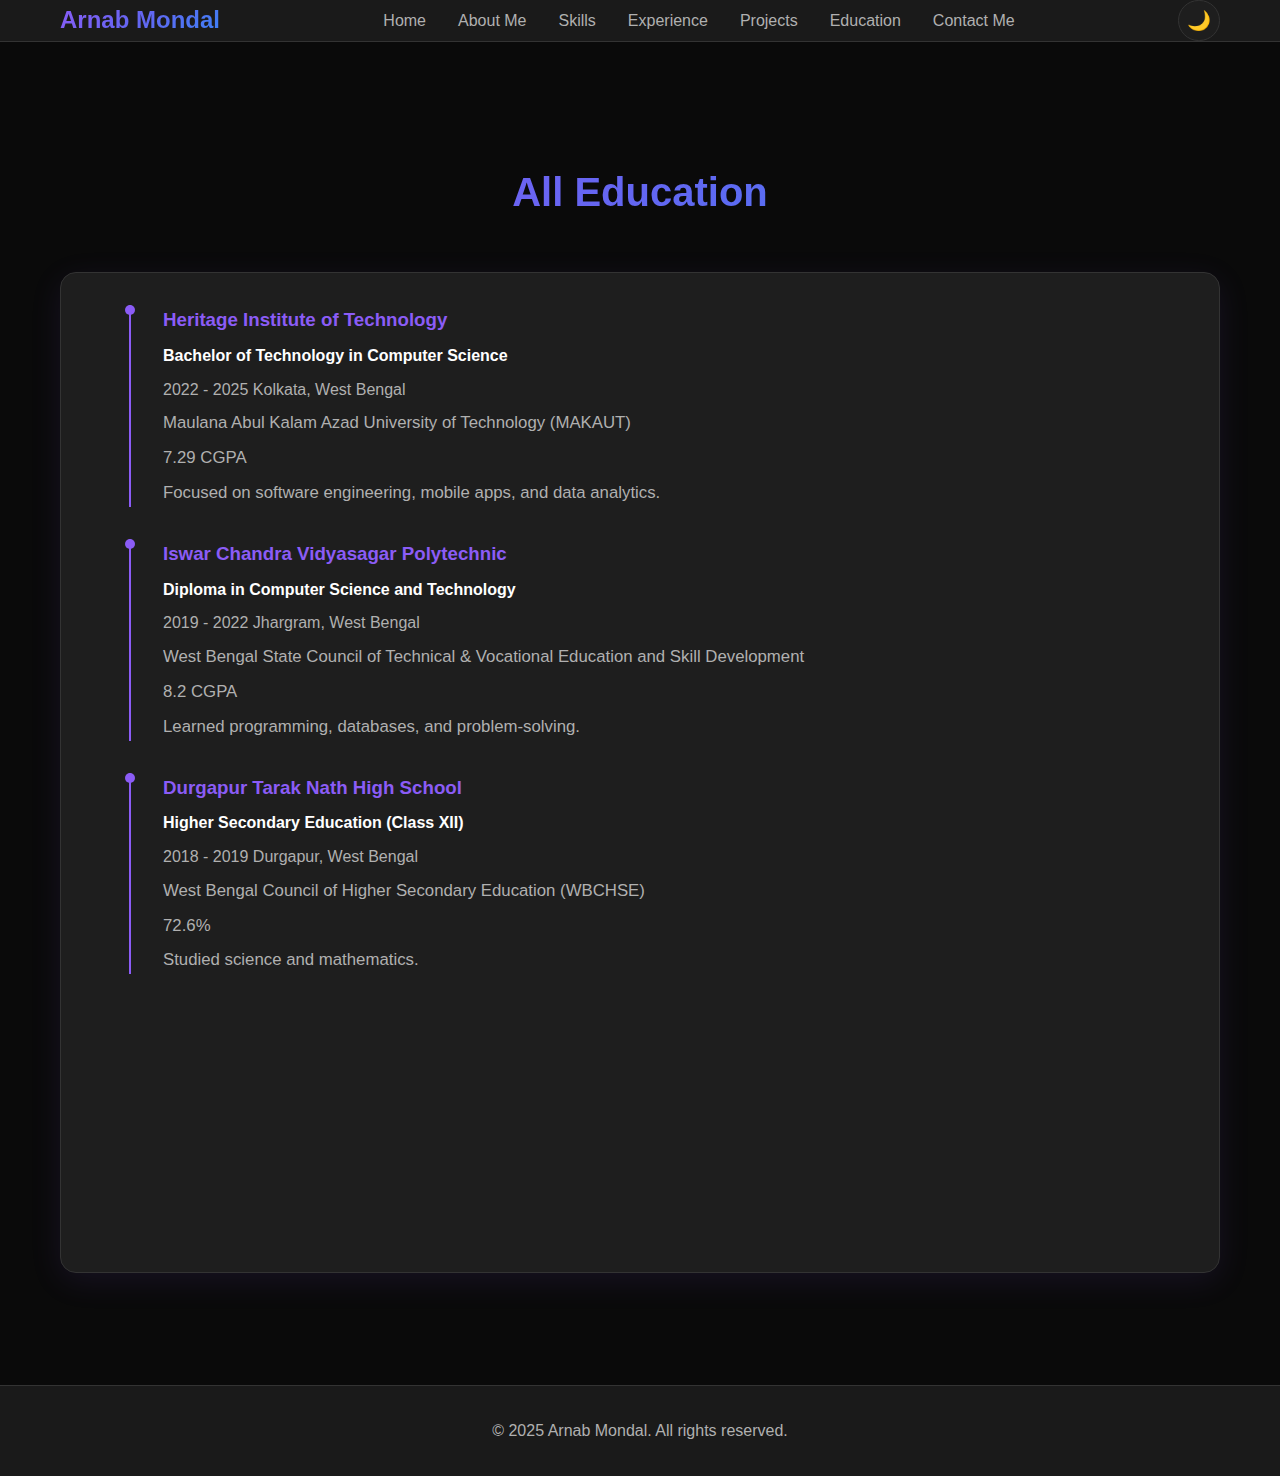
<file: all-education.html>
<!DOCTYPE html>
<html lang="en">
<head>
    <meta charset="UTF-8">
    <title>All Education - Arnab Mondal</title>
    <meta name="viewport" content="width=device-width, initial-scale=1.0">
    <link rel="icon" type="image/png" href="profile_-removebg-preview.png">
    <link rel="stylesheet" href="style.css">
    <script src="data-provider.js"></script>
</head>
<body>
    <header>
        <nav class="container">
            <button class="mobile-menu-btn" aria-label="Open menu" onclick="toggleDrawer()">
                <span></span><span></span><span></span>
            </button>
            <a href="index.html" class="logo" style="text-decoration:none;">Arnab Mondal</a>
            <ul class="nav-menu">
                <li><a href="index.html#home">Home</a></li>
                <li><a href="index.html#about">About Me</a></li>
                <li><a href="index.html#skills">Skills</a></li>
                <li><a href="index.html#experience">Experience</a></li>
                <li><a href="index.html#projects">Projects</a></li>
                <li><a href="index.html#education">Education</a></li>
                <li><a href="index.html#contact">Contact Me</a></li>
            </ul>
            <button class="theme-toggle" onclick="toggleTheme()">🌙</button>
        </nav>
        <!-- Drawer for mobile navigation -->
        <div class="drawer" id="drawer">
            <div class="drawer-header">
                <span class="drawer-logo">Arnab Mondal</span>
                <button class="drawer-close" aria-label="Close menu" onclick="toggleDrawer()">&times;</button>
            </div>
            <ul class="drawer-menu">
                <li><a href="index.html#home" onclick="toggleDrawer()">Home</a></li>
                <li><a href="index.html#about" onclick="toggleDrawer()">About Me</a></li>
                <li><a href="index.html#skills" onclick="toggleDrawer()">Skills</a></li>
                <li><a href="index.html#experience" onclick="toggleDrawer()">Experience</a></li>
                <li><a href="index.html#projects" onclick="toggleDrawer()">Projects</a></li>
                <li><a href="index.html#education" onclick="toggleDrawer()">Education</a></li>
                <li><a href="index.html#contact" onclick="toggleDrawer()">Contact Me</a></li>
            </ul>
        </div>
        <div class="drawer-backdrop" id="drawer-backdrop" onclick="toggleDrawer()"></div>
    </header>
    <section class="section" style="margin-top:80px;">
        <div class="container" id="all-education-section-js">
            <!-- All education timeline will be rendered by JS -->
        </div>
    </section>
    <footer>
        <div class="container">
            <p>&copy; 2025 Arnab Mondal. All rights reserved.</p>
        </div>
    </footer>
    <script src="script.js"></script>
    <script>
    function renderAllEducation() {
        const edu = window.education || [];
        const container = document.getElementById('all-education-section-js');
        container.innerHTML = `
            <h2 class="section-title">All Education</h2>
            <div class="card">
                <div class="education-timeline">
                    ${edu.length === 0 ? `<div style="color:var(--text-secondary);padding:1rem;">No education records to show.</div>` : edu.map(item => `
                        <div class="education-item timeline-item">
                            <div class="education-item-details">
                                <h3>${item.institute}</h3>
                                <div class="degree">${item.degree}</div>
                                <div class="education-item-meta">
                                    <span class="date">${item.date}</span>
                                    <span class="location">${item.location}</span>
                                </div>
                                ${item.board ? `<div class="education-desc">${item.board}</div>` : ""}
                                ${item.percentage ? `<div class="education-desc">${item.percentage}</div>` : ""}
                                ${item.description ? `<div class="education-desc">${item.description}</div>` : ""}
                            </div>
                        </div>
                    `).join('')}
                </div>
            </div>
        `;
    }
    renderAllEducation();
    </script>
</body>
</html>
</file>
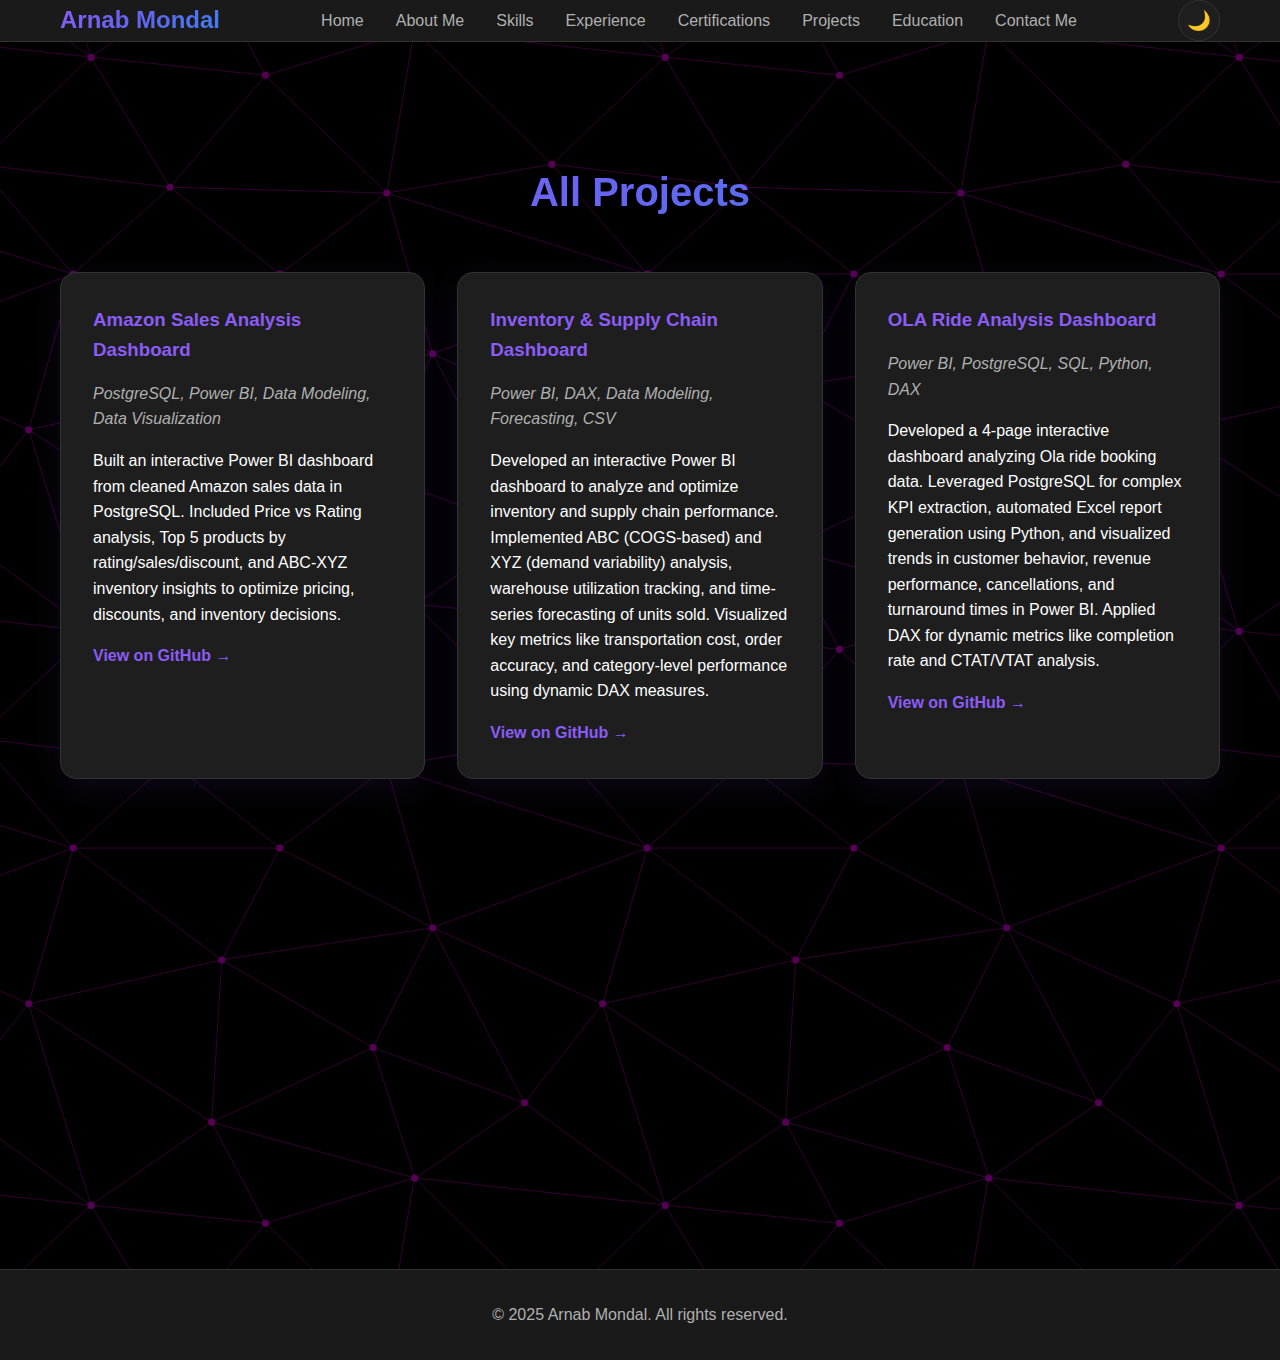
<file: all-projects.html>
<!DOCTYPE html>
<html lang="en">
<head>
    <meta charset="UTF-8">
    <title>All Projects - Arnab Mondal</title>
    <meta name="viewport" content="width=device-width, initial-scale=1.0">
    <link rel="icon" type="image/png" href="profile_-removebg-preview.png">
    <link rel="stylesheet" href="style.css">
    <script src="data-provider.js"></script>
</head>
<body>
    <!-- Header (same as index.html) -->
    <header>
        <nav class="container">
            <button class="mobile-menu-btn" aria-label="Open menu" onclick="toggleDrawer()">
                <span></span><span></span><span></span>
            </button>
            <a href="index.html" class="logo" style="text-decoration:none;">Arnab Mondal</a>
            <ul class="nav-menu">
                <li><a href="index.html#home">Home</a></li>
                <li><a href="index.html#about">About Me</a></li>
                <li><a href="index.html#skills">Skills</a></li>
                <li><a href="experience.html">Experience</a></li>
                <li><a href="certifications.html">Certifications</a></li>
                <li><a href="all-projects.html">Projects</a></li>
                <li><a href="all-education.html">Education</a></li>
                <li><a href="index.html#contact">Contact Me</a></li>
            </ul>
            <button class="theme-toggle" onclick="toggleTheme()">🌙</button>
        </nav>
        <!-- Drawer for mobile navigation -->
        <div class="drawer" id="drawer">
            <div class="drawer-header">
                <span class="drawer-logo">Arnab Mondal</span>
                <button class="drawer-close" aria-label="Close menu" onclick="toggleDrawer()">&times;</button>
            </div>
            <ul class="drawer-menu">
                <li><a href="index.html#home" onclick="toggleDrawer()">Home</a></li>
                <li><a href="index.html#about" onclick="toggleDrawer()">About Me</a></li>
                <li><a href="index.html#skills" onclick="toggleDrawer()">Skills</a></li>
                <li><a href="experience.html" onclick="toggleDrawer()">Experience</a></li>
                <li><a href="certifications.html" class="certifications-link" onclick="toggleDrawer()">Certifications</a></li>

                <li><a href="all-projects.html" onclick="toggleDrawer()">Projects</a></li>
                <li><a href="all-education.html" onclick="toggleDrawer()">Education</a></li>
                <li><a href="index.html#contact" onclick="toggleDrawer()">Contact Me</a></li>
            </ul>
        </div>
        <div class="drawer-backdrop" id="drawer-backdrop" onclick="toggleDrawer()"></div>
    </header>
    <section class="section" style="margin-top:80px;">
        <div class="container">
            <h2 class="section-title">All Projects</h2>
            <div class="projects-grid" id="all-projects-grid">
                <!-- All projects will be rendered here by JS -->
            </div>
        </div>
    </section>
    <footer>
        <div class="container">
            <p>&copy; 2025 Arnab Mondal. All rights reserved.</p>
        </div>
    </footer>
    <script src="script.js"></script>
    <script>
    function renderAllProjects() {
        const grid = document.getElementById('all-projects-grid');
        grid.innerHTML = '';
        (window.allProjects || []).forEach(project => {
            const card = document.createElement('div');
            card.className = 'project-card';
            card.innerHTML = `
                <h3>${project.title}</h3>
                <div class="project-tech">${project.tech}</div>
                <p>${project.desc}</p>
                <a href="${project.link}" class="project-link" target="_blank">View on GitHub →</a>
            `;
            grid.appendChild(card);
        });
    }
    renderAllProjects();
    function setThemePattern() {
    const body = document.body;
    if (body.classList.contains('light-theme')) {
        body.style.backgroundColor = '#fff';
        body.style.backgroundImage = "url('data:image/svg+xml,%3Csvg xmlns=%22http://www.w3.org/2000/svg%22 width=%22574%22 height=%22574%22 viewBox=%220 0 800 800%22%3E%3Cg fill=%22none%22 stroke=%22%23FFE1FF%22 stroke-width=%221%22%3E%3Cpath d=%22M769 229L1037 260.9M927 880L731 737 520 660 309 538 40 599 295 764 126.5 879.5 40 599-197 493 102 382-31 229 126.5 79.5-69-63%22/%3E%3Cpath d=%22M-31 229L237 261 390 382 603 493 308.5 537.5 101.5 381.5M370 905L295 764%22/%3E%3Cpath d=%22M520 660L578 842 731 737 840 599 603 493 520 660 295 764 309 538 390 382 539 269 769 229 577.5 41.5 370 105 295 -36 126.5 79.5 237 261 102 382 40 599 -69 737 127 880%22/%3E%3Cpath d=%22M520-140L578.5 42.5 731-63M603 493L539 269 237 261 370 105M902 382L539 269M390 382L102 382%22/%3E%3Cpath d=%22M-222 42L126.5 79.5 370 105 539 269 577.5 41.5 927 80 769 229 902 382 603 493 731 737M295-36L577.5 41.5M578 842L295 764M40-201L127 80M102 382L-261 269%22/%3E%3C/g%3E%3Cg fill=%22%23FFE1FF%22%3E%3Ccircle cx=%22769%22 cy=%22229%22 r=%225%22/%3E%3Ccircle cx=%22539%22 cy=%22269%22 r=%225%22/%3E%3Ccircle cx=%22603%22 cy=%22493%22 r=%225%22/%3E%3Ccircle cx=%22731%22 cy=%22737%22 r=%225%22/%3E%3Ccircle cx=%22520%22 cy=%22660%22 r=%225%22/%3E%3Ccircle cx=%22309%22 cy=%22538%22 r=%225%22/%3E%3Ccircle cx=%22295%22 cy=%22764%22 r=%225%22/%3E%3Ccircle cx=%2240%22 cy=%22599%22 r=%225%22/%3E%3Ccircle cx=%22102%22 cy=%22382%22 r=%225%22/%3E%3Ccircle cx=%22127%22 cy=%2280%22 r=%225%22/%3E%3Ccircle cx=%22370%22 cy=%22105%22 r=%225%22/%3E%3Ccircle cx=%22578%22 cy=%2242%22 r=%225%22/%3E%3Ccircle cx=%22237%22 cy=%22261%22 r=%225%22/%3E%3Ccircle cx=%22390%22 cy=%22382%22 r=%225%22/%3E%3C/g%3E%3C/svg%3E')" ;
    } else {
        body.style.backgroundColor = '#000';
        body.style.backgroundImage = "url('data:image/svg+xml,%3Csvg xmlns=%22http://www.w3.org/2000/svg%22 width=%22574%22 height=%22574%22 viewBox=%220 0 800 800%22%3E%3Cg fill=%22none%22 stroke=%22%23404%22 stroke-width=%221%22%3E%3Cpath d=%22M769 229L1037 260.9M927 880L731 737 520 660 309 538 40 599 295 764 126.5 879.5 40 599-197 493 102 382-31 229 126.5 79.5-69-63%22/%3E%3Cpath d=%22M-31 229L237 261 390 382 603 493 308.5 537.5 101.5 381.5M370 905L295 764%22/%3E%3Cpath d=%22M520 660L578 842 731 737 840 599 603 493 520 660 295 764 309 538 390 382 539 269 769 229 577.5 41.5 370 105 295 -36 126.5 79.5 237 261 102 382 40 599 -69 737 127 880%22/%3E%3Cpath d=%22M520-140L578.5 42.5 731-63M603 493L539 269 237 261 370 105M902 382L539 269M390 382L102 382%22/%3E%3Cpath d=%22M-222 42L126.5 79.5 370 105 539 269 577.5 41.5 927 80 769 229 902 382 603 493 731 737M295-36L577.5 41.5M578 842L295 764M40-201L127 80M102 382L-261 269%22/%3E%3C/g%3E%3Cg fill=%22%23505%22%3E%3Ccircle cx=%22769%22 cy=%22229%22 r=%225%22/%3E%3Ccircle cx=%22539%22 cy=%22269%22 r=%225%22/%3E%3Ccircle cx=%22603%22 cy=%22493%22 r=%225%22/%3E%3Ccircle cx=%22731%22 cy=%22737%22 r=%225%22/%3E%3Ccircle cx=%22520%22 cy=%22660%22 r=%225%22/%3E%3Ccircle cx=%22309%22 cy=%22538%22 r=%225%22/%3E%3Ccircle cx=%22295%22 cy=%22764%22 r=%225%22/%3E%3Ccircle cx=%2240%22 cy=%22599%22 r=%225%22/%3E%3Ccircle cx=%22102%22 cy=%22382%22 r=%225%22/%3E%3Ccircle cx=%22127%22 cy=%2280%22 r=%225%22/%3E%3Ccircle cx=%22370%22 cy=%22105%22 r=%225%22/%3E%3Ccircle cx=%22578%22 cy=%2242%22 r=%225%22/%3E%3Ccircle cx=%22237%22 cy=%22261%22 r=%225%22/%3E%3Ccircle cx=%22390%22 cy=%22382%22 r=%225%22/%3E%3C/g%3E%3C/svg%3E')";
    }
}
document.addEventListener("DOMContentLoaded", setThemePattern);
document.querySelector('.theme-toggle').addEventListener('click', function() {
    setTimeout(setThemePattern, 10);
});
    </script>
</body>
</html>
</file>
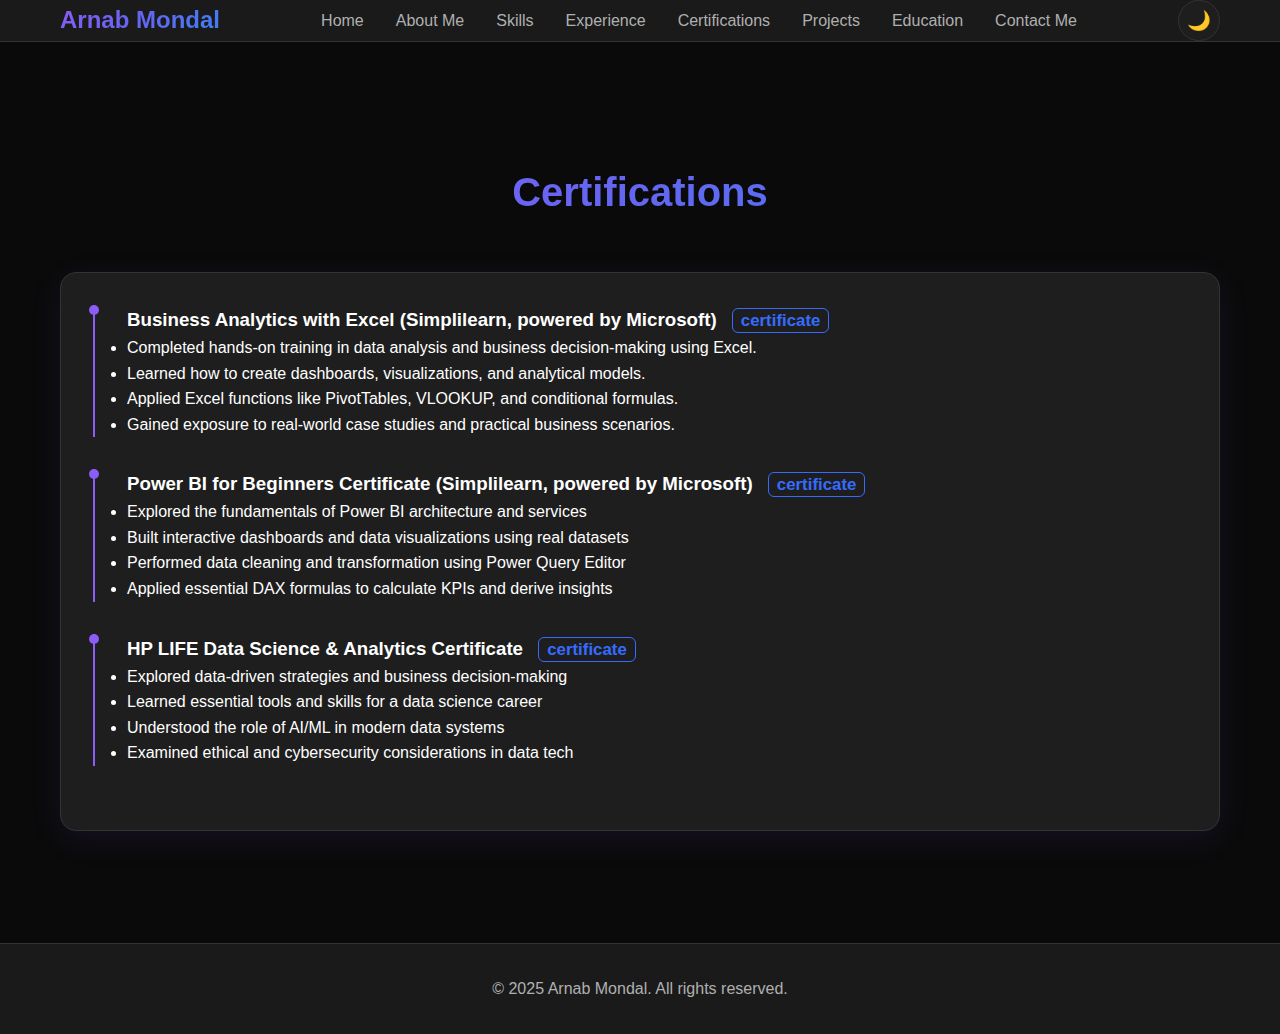
<file: certifications.html>
<!DOCTYPE html>
<html lang="en">
<head>
    <meta charset="UTF-8">
    <title>Certifications - Arnab Mondal</title>
    <meta name="viewport" content="width=device-width, initial-scale=1.0">
    <link rel="icon" type="image/png" href="profile_-removebg-preview.png">
    <link rel="stylesheet" href="style.css">
    <script src="data-provider.js"></script>
</head>
<body>
    <!-- Header (same as index.html) -->
    <header>
        <nav class="container">
            <button class="mobile-menu-btn" aria-label="Open menu" onclick="toggleDrawer()">
                <span></span><span></span><span></span>
            </button>
            <a href="index.html" class="logo" style="text-decoration:none;">Arnab Mondal</a>
            <ul class="nav-menu">
                <li><a href="index.html#home">Home</a></li>
                <li><a href="index.html#about">About Me</a></li>
                <li><a href="index.html#skills">Skills</a></li>
                <li><a href="experience.html">Experience</a></li>
                <li><a href="certifications.html">Certifications</a></li>
                <li><a href="index.html#projects">Projects</a></li>
                <li><a href="index.html#education">Education</a></li>
                <li><a href="index.html#contact">Contact Me</a></li>
            </ul>
            <button class="theme-toggle" onclick="toggleTheme()">🌙</button>
        </nav>
        <!-- Drawer for mobile navigation -->
        <div class="drawer" id="drawer">
            <div class="drawer-header">
                <span class="drawer-logo">Arnab Mondal</span>
                <button class="drawer-close" aria-label="Close menu" onclick="toggleDrawer()">&times;</button>
            </div>
            <ul class="drawer-menu">
                <li><a href="index.html#home" onclick="toggleDrawer()">Home</a></li>
                <li><a href="index.html#about" onclick="toggleDrawer()">About Me</a></li>
                <li><a href="index.html#skills" onclick="toggleDrawer()">Skills</a></li>
                <li><a href="experience.html" onclick="toggleDrawer()">Experience</a></li>
                <li><a href="certifications.html" onclick="toggleDrawer()">Certifications</a></li>
                <li><a href="index.html#projects" onclick="toggleDrawer()">Projects</a></li>
                <li><a href="index.html#education" onclick="toggleDrawer()">Education</a></li>
                <li><a href="index.html#contact" onclick="toggleDrawer()">Contact Me</a></li>
            </ul>
        </div>
        <div class="drawer-backdrop" id="drawer-backdrop" onclick="toggleDrawer()"></div>
    </header>
    <section class="section" style="margin-top:80px;">
        <div class="container">
            <h2 class="section-title">Certifications</h2>
            <div class="card" id="certifications-card">
                <!-- Certifications will be rendered by JS -->
            </div>
        </div>
    </section>
    <footer>
        <div class="container">
            <p>&copy; 2025 Arnab Mondal. All rights reserved.</p>
        </div>
    </footer>
    <script src="script.js"></script>
    <script>
    function renderCertifications() {
        const certs = window.allCerts || [];
        const certsCard = document.getElementById('certifications-card');
        certs.forEach(cert => {
            const div = document.createElement('div');
            div.className = 'timeline-item';
            div.innerHTML = `
                <h3>
                    ${cert.title}
                    <a href="${cert.link}" target="_blank" style="margin-left:10px; font-size:0.9em; text-decoration:none; color:#356cff; border:1px solid #356cff; border-radius:6px; padding:2px 8px;">certificate</a>
                </h3>
                <ul>
                    ${cert.details.map(d => `<li>${d}</li>`).join('')}
                </ul>
            `;
            certsCard.appendChild(div);
        });
    }
    renderCertifications();
    </script>
</body>
</html>
</file>
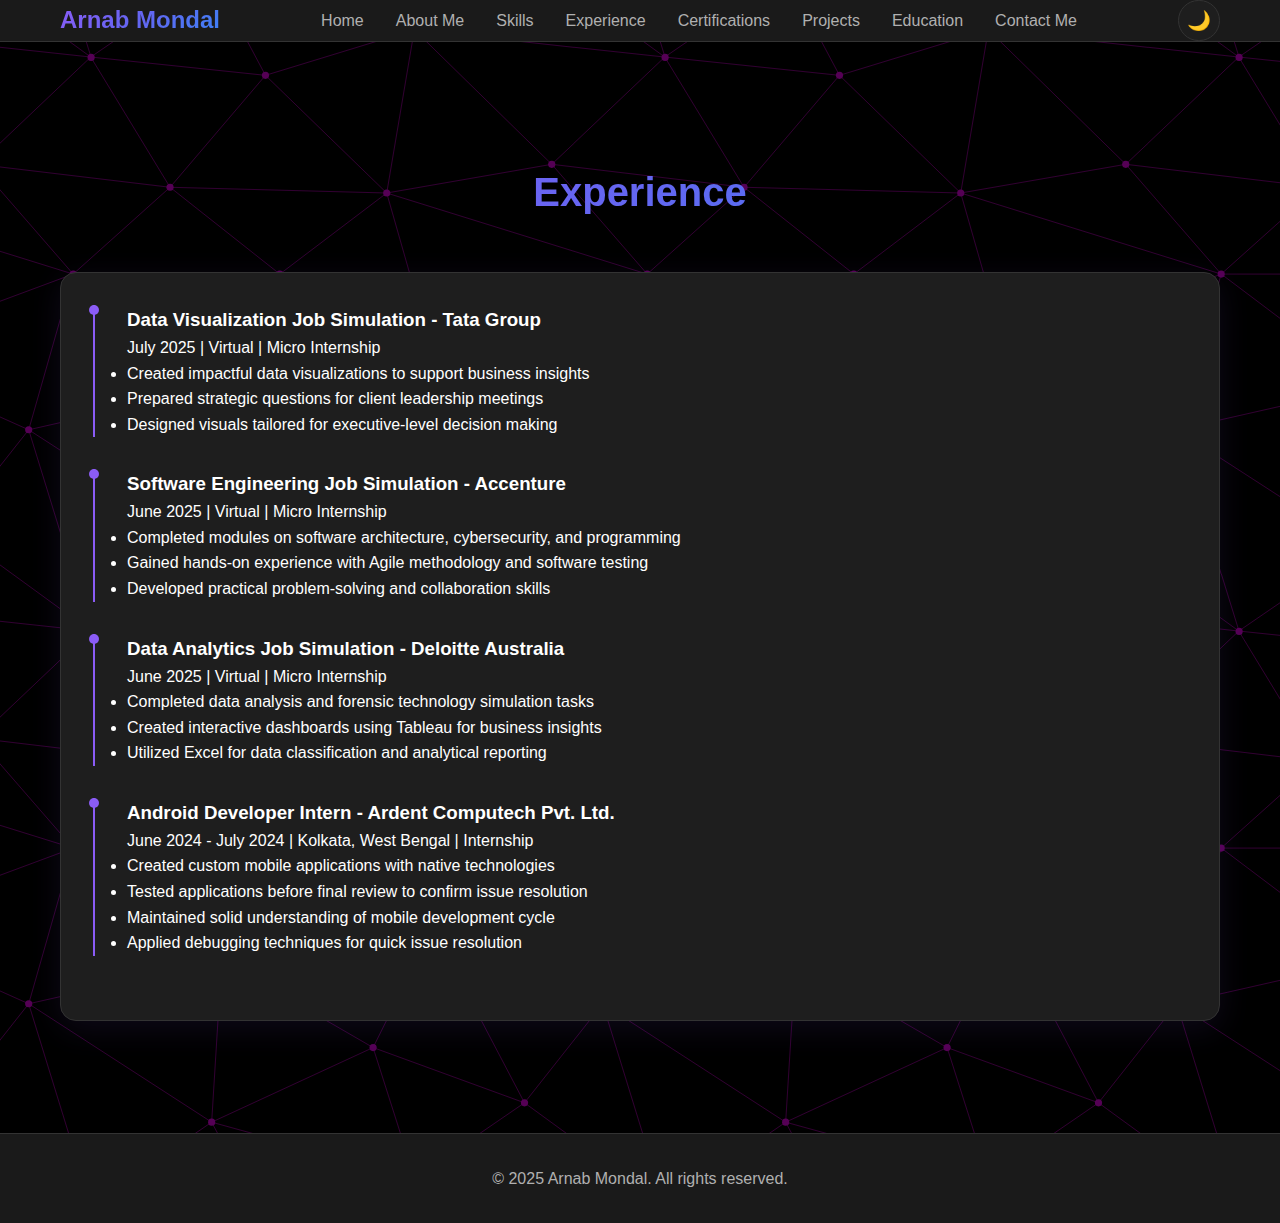
<file: experience.html>
<!DOCTYPE html>
<html lang="en">
<head>
    <meta charset="UTF-8">
    <title>Experience - Arnab Mondal</title>
    <meta name="viewport" content="width=device-width, initial-scale=1.0">
    <link rel="icon" type="image/png" href="profile_-removebg-preview.png">
    <link rel="stylesheet" href="style.css">
    <script src="data-provider.js"></script>
</head>
<body >
    <!-- Header (same as index.html) -->
    <header>
        <nav class="container">
            <button class="mobile-menu-btn" aria-label="Open menu" onclick="toggleDrawer()">
                <span></span><span></span><span></span>
            </button>
            <a href="index.html" class="logo" style="text-decoration:none;">Arnab Mondal</a>
            <ul class="nav-menu">
                <li><a href="index.html#home">Home</a></li>
                <li><a href="index.html#about">About Me</a></li>
                <li><a href="index.html#skills">Skills</a></li>
                <li><a href="experience.html">Experience</a></li>
                <li><a href="certifications.html">Certifications</a></li>
                <li><a href="all-projects.html">Projects</a></li>
                <li><a href="all-education.html">Education</a></li>
                <li><a href="index.html#contact">Contact Me</a></li>
            </ul>
            <button class="theme-toggle" onclick="toggleTheme()">🌙</button>
        </nav>
        <!-- Drawer for mobile navigation -->
        <div class="drawer" id="drawer">
            <div class="drawer-header">
                <span class="drawer-logo">Arnab Mondal</span>
                <button class="drawer-close" aria-label="Close menu" onclick="toggleDrawer()">&times;</button>
            </div>
            <ul class="drawer-menu">
               <li><a href="index.html#home" onclick="toggleDrawer()">Home</a></li>
                <li><a href="index.html#about" onclick="toggleDrawer()">About Me</a></li>
                <li><a href="index.html#skills" onclick="toggleDrawer()">Skills</a></li>
                <li><a href="experience.html" onclick="toggleDrawer()">Experience</a></li>
                <li><a href="certifications.html" class="certifications-link" onclick="toggleDrawer()">Certifications</a></li>

                <li><a href="all-projects.html" onclick="toggleDrawer()">Projects</a></li>
                <li><a href="all-education.html" onclick="toggleDrawer()">Education</a></li>
                <li><a href="index.html#contact" onclick="toggleDrawer()">Contact Me</a></li>
            </ul>
        </div>
        <div class="drawer-backdrop" id="drawer-backdrop" onclick="toggleDrawer()"></div>
    </header>
    <section class="section" style="margin-top:80px;">
        <div class="container">
            <h2 class="section-title">Experience</h2>
            <div class="card">
                <div id="experience-timeline"></div>
                <script>
                // Fetch experience data from data-provider.js and render
                window.allExperience = window.experience || [];
                document.addEventListener('DOMContentLoaded', function() {
                    const timeline = document.getElementById('experience-timeline');
                    const experiences = window.allExperience || [];
                    experiences.forEach(exp => {
                        const div = document.createElement('div');
                        div.className = 'timeline-item';
                        div.innerHTML = `
                            <h3>${exp.title}</h3>
                            <div class="date">${exp.date} | ${exp.location || ''} |  ${exp.type || exp.experienceType || ''}</div>
                            <div class="experience-type"></div>
                            <ul>
                                ${exp.details.map(d => `<li>${d}</li>`).join('')}
                            </ul>
                        `;
                        timeline.appendChild(div);
                    });
                });
                </script>
            </div>
        </div>
    </section>
    <footer>
        <div class="container">
            <p>&copy; 2025 Arnab Mondal. All rights reserved.</p>
        </div>
    </footer>
    <script src="script.js"></script>
    <script>
    function renderCertifications() {
        const certs = window.allCerts || [];
        const certsCard = document.getElementById('certifications-card');
        certs.forEach(cert => {
            const div = document.createElement('div');
            div.className = 'timeline-item';
            div.innerHTML = `
                <h3>
                    ${cert.title}
                    <a href="${cert.link}" target="_blank" style="margin-left:10px; font-size:0.9em; text-decoration:none; color:#356cff; border:1px solid #356cff; border-radius:6px; padding:2px 8px;">certificate</a>
                </h3>
                <ul>
                    ${cert.details.map(d => `<li>${d}</li>`).join('')}
                </ul>
            `;
            certsCard.appendChild(div);
        });
    }
    // renderCertifications();
    function setThemePattern() {
        console.log('setThemePattern called'); // <
    const body = document.body;
    if (body.classList.contains('light-theme')) {
        body.style.backgroundColor = '#fff';
        body.style.backgroundImage = "url('data:image/svg+xml,%3Csvg xmlns=%22http://www.w3.org/2000/svg%22 width=%22574%22 height=%22574%22 viewBox=%220 0 800 800%22%3E%3Cg fill=%22none%22 stroke=%22%23FFE1FF%22 stroke-width=%221%22%3E%3Cpath d=%22M769 229L1037 260.9M927 880L731 737 520 660 309 538 40 599 295 764 126.5 879.5 40 599-197 493 102 382-31 229 126.5 79.5-69-63%22/%3E%3Cpath d=%22M-31 229L237 261 390 382 603 493 308.5 537.5 101.5 381.5M370 905L295 764%22/%3E%3Cpath d=%22M520 660L578 842 731 737 840 599 603 493 520 660 295 764 309 538 390 382 539 269 769 229 577.5 41.5 370 105 295 -36 126.5 79.5 237 261 102 382 40 599 -69 737 127 880%22/%3E%3Cpath d=%22M520-140L578.5 42.5 731-63M603 493L539 269 237 261 370 105M902 382L539 269M390 382L102 382%22/%3E%3Cpath d=%22M-222 42L126.5 79.5 370 105 539 269 577.5 41.5 927 80 769 229 902 382 603 493 731 737M295-36L577.5 41.5M578 842L295 764M40-201L127 80M102 382L-261 269%22/%3E%3C/g%3E%3Cg fill=%22%23FFE1FF%22%3E%3Ccircle cx=%22769%22 cy=%22229%22 r=%225%22/%3E%3Ccircle cx=%22539%22 cy=%22269%22 r=%225%22/%3E%3Ccircle cx=%22603%22 cy=%22493%22 r=%225%22/%3E%3Ccircle cx=%22731%22 cy=%22737%22 r=%225%22/%3E%3Ccircle cx=%22520%22 cy=%22660%22 r=%225%22/%3E%3Ccircle cx=%22309%22 cy=%22538%22 r=%225%22/%3E%3Ccircle cx=%22295%22 cy=%22764%22 r=%225%22/%3E%3Ccircle cx=%2240%22 cy=%22599%22 r=%225%22/%3E%3Ccircle cx=%22102%22 cy=%22382%22 r=%225%22/%3E%3Ccircle cx=%22127%22 cy=%2280%22 r=%225%22/%3E%3Ccircle cx=%22370%22 cy=%22105%22 r=%225%22/%3E%3Ccircle cx=%22578%22 cy=%2242%22 r=%225%22/%3E%3Ccircle cx=%22237%22 cy=%22261%22 r=%225%22/%3E%3Ccircle cx=%22390%22 cy=%22382%22 r=%225%22/%3E%3C/g%3E%3C/svg%3E')" ;
    } else {
        body.style.backgroundColor = '#000';
        body.style.backgroundImage = "url('data:image/svg+xml,%3Csvg xmlns=%22http://www.w3.org/2000/svg%22 width=%22574%22 height=%22574%22 viewBox=%220 0 800 800%22%3E%3Cg fill=%22none%22 stroke=%22%23404%22 stroke-width=%221%22%3E%3Cpath d=%22M769 229L1037 260.9M927 880L731 737 520 660 309 538 40 599 295 764 126.5 879.5 40 599-197 493 102 382-31 229 126.5 79.5-69-63%22/%3E%3Cpath d=%22M-31 229L237 261 390 382 603 493 308.5 537.5 101.5 381.5M370 905L295 764%22/%3E%3Cpath d=%22M520 660L578 842 731 737 840 599 603 493 520 660 295 764 309 538 390 382 539 269 769 229 577.5 41.5 370 105 295 -36 126.5 79.5 237 261 102 382 40 599 -69 737 127 880%22/%3E%3Cpath d=%22M520-140L578.5 42.5 731-63M603 493L539 269 237 261 370 105M902 382L539 269M390 382L102 382%22/%3E%3Cpath d=%22M-222 42L126.5 79.5 370 105 539 269 577.5 41.5 927 80 769 229 902 382 603 493 731 737M295-36L577.5 41.5M578 842L295 764M40-201L127 80M102 382L-261 269%22/%3E%3C/g%3E%3Cg fill=%22%23505%22%3E%3Ccircle cx=%22769%22 cy=%22229%22 r=%225%22/%3E%3Ccircle cx=%22539%22 cy=%22269%22 r=%225%22/%3E%3Ccircle cx=%22603%22 cy=%22493%22 r=%225%22/%3E%3Ccircle cx=%22731%22 cy=%22737%22 r=%225%22/%3E%3Ccircle cx=%22520%22 cy=%22660%22 r=%225%22/%3E%3Ccircle cx=%22309%22 cy=%22538%22 r=%225%22/%3E%3Ccircle cx=%22295%22 cy=%22764%22 r=%225%22/%3E%3Ccircle cx=%2240%22 cy=%22599%22 r=%225%22/%3E%3Ccircle cx=%22102%22 cy=%22382%22 r=%225%22/%3E%3Ccircle cx=%22127%22 cy=%2280%22 r=%225%22/%3E%3Ccircle cx=%22370%22 cy=%22105%22 r=%225%22/%3E%3Ccircle cx=%22578%22 cy=%2242%22 r=%225%22/%3E%3Ccircle cx=%22237%22 cy=%22261%22 r=%225%22/%3E%3Ccircle cx=%22390%22 cy=%22382%22 r=%225%22/%3E%3C/g%3E%3C/svg%3E')";
    }

}
document.addEventListener("DOMContentLoaded", setThemePattern);
document.querySelector('.theme-toggle').addEventListener('click', function() {
    setTimeout(setThemePattern, 10);
});
    </script>
</body>
</html>
</file>
<file: style.css>
/* Reset and Base Styles */
* {
    margin: 0;
    padding: 0;
    box-sizing: border-box;
}

/* CSS Custom Properties (Variables) */
:root {
    --bg-primary: #0a0a0a;
    --bg-secondary: #1a1a1a;
    --bg-card: #1e1e1e;
    --text-primary: #ffffff;
    --text-secondary: #b0b0b0;
    --accent-purple: #8b5cf6;
    --accent-purple-light: #a78bfa;
    --border-color: #333333;
    --shadow: 0 8px 32px rgba(139, 92, 246, 0.1);
    --gradient: linear-gradient(135deg, #8b5cf6, #6366f1, #3b82f6);
    --hero-text: #fff;
}

/* Light Theme Variables */
.light-theme {
    --bg-primary: #ffffff;
    --bg-secondary: #f8fafc;
    --bg-card: #ffffff;
    --text-primary: #1a1a1a;
    --text-secondary: #64748b;
    --border-color: #e2e8f0;
    --shadow: 0 8px 32px rgba(0, 0, 0, 0.1);
    --hero-text: #222;
}

/* Body and Base Typography */
body {
    font-family: 'Segoe UI', Tahoma, Geneva, Verdana, sans-serif;
    background: var(--bg-primary);
    color: var(--text-primary);
    line-height: 1.6;
    transition: all 0.3s ease;
}

/* Container */
.container {
    max-width: 1200px;
    margin: 0 auto;
    padding: 0 20px;
}

/* Header Styles */
header {
    background: var(--bg-secondary);
    border-bottom: 1px solid var(--border-color);
    position: fixed;
    top: 0;
    left: 0;
    right: 0;
    z-index: 1000;
    backdrop-filter: blur(10px);
}

nav {
    display: flex;
    justify-content: space-between;
    align-items: center;
    padding: 1rem 0;
}

.logo {
    font-size: 1.5rem;
    font-weight: bold;
    background: var(--gradient);
    -webkit-background-clip: text;
    -webkit-text-fill-color: transparent;
    background-clip: text;
}

.nav-menu {
    display: flex;
    list-style: none;
    gap: 2rem;
}

.nav-menu a {
    color: var(--text-secondary);
    text-decoration: none;
    font-weight: 500;
    transition: color 0.3s ease;
    position: relative;
}

.nav-menu a:hover {
    color: var(--accent-purple);
}

.nav-menu a::after {
    content: '';
    position: absolute;
    bottom: -5px;
    left: 0;
    width: 0;
    height: 2px;
    background: var(--accent-purple);
    transition: width 0.3s ease;
}

.nav-menu a:hover::after {
    width: 100%;
}

.theme-toggle {
    background: var(--bg-card);
    border: 1px solid var(--border-color);
    border-radius: 50px;
    padding: 0.5rem;
    cursor: pointer;
    font-size: 1.2rem;
    color: var(--text-primary);
    transition: all 0.3s ease;
}

.theme-toggle:hover {
    background: var(--accent-purple);
    transform: scale(1.1);
}

/* Hero Section */
.hero {
    padding: 120px 0 80px;
    background: var(--bg-primary);
    position: relative;
    overflow: hidden;
    /* Remove text-align center for flex layout */
}

.hero-flex {
    display: flex;
    align-items: center;
    justify-content: space-between;
    gap: 4rem;
    min-height: 60vh;
}

.hero-content {
    text-align: left;
    position: relative;
    z-index: 2;
}

.hero-content h1 {
    font-size: 3.5rem;
    margin-bottom: 0.5rem;
    color:var(--gradient);
    font-weight: 700;
    background: none;
    -webkit-background-clip: unset;
    -webkit-text-fill-color: unset;
    background-clip: unset;
    animation: none;
}

.hero-content p,
.hero-content .subtitle {
    color: var(--hero-text) !important;
}

.hero-content .subtitle {
    font-size: 2rem;
    color: #222;
    margin-bottom: 2rem;
    font-weight: 400;
    animation: none;
}

.btn-primary {
    background: var(--gradient);
    color: #fff;
    padding: 1rem 2.5rem;
    border: none;
    border-radius: 12px;
    font-weight: 600;
    font-size: 1.2rem;
    box-shadow: 0 2px 8px rgba(53,108,255,0.08);
    transition: background 0.2s, box-shadow 0.2s;
    margin-right: 0.5rem;
}

.btn-primary:hover {
    background: var(--gradient);
    box-shadow: 0 8px 24px 0 rgba(139,92,246,0.25), 0 2px 8px rgba(53,108,255,0.08);
}

.btn-secondary {
    padding: 1rem 2.5rem;
    font-size: 1.2rem;
    font-weight: 600;
    border-radius: 12px;
    border: 2px solid #356cff;
    color: #356cff;
    background: transparent;
    transition: background 0.2s, color 0.2s, box-shadow 0.2s;
}

.btn-secondary:hover {
    background: var(--gradient);
    color: #fff;
    box-shadow: 0 8px 24px 0 rgba(139,92,246,0.25), 0 2px 8px rgba(53,108,255,0.08);
}

.hero-image img {
    width: 300px;
    height: 300px;
    object-fit: cover;
    border-radius: 50%;
    box-shadow: 0 4px 24px rgba(241, 4, 162, 0.1);
    background: var(--accent-purple);
    display: block;

}
.hero-image:hover{
  border-radius: 180px;
   transform: translateY(-5px);
    box-shadow: 0 20px 40px rgba(176, 64, 232, 0.82);

}
@media (max-width: 900px) {
    .hero-flex {
        flex-direction: column-reverse;
        gap: 2rem;
        min-height: unset;
    }
    .hero-image img {
        width: 200px;
        height: 200px;
        /* border-radius: 50px; */
    }
    .hero-content h1 {
        font-size: 2.2rem;
    }
    .hero-content .subtitle {
        font-size: 1.2rem;
    }
}

/* Section Styles */
.section {
    padding: 80px 0;
}

.section-title {
    text-align: center;
    font-size: 2.5rem;
    margin-bottom: 3rem;
    background: var(--gradient);
    -webkit-background-clip: text;
    -webkit-text-fill-color: transparent;
    background-clip: text;
}

/* About Section */
.about-section {
    background: var(--bg-card);
    padding: 70px 0;
}
.about-flex {
    display: flex;
    align-items: center;
    justify-content: center;
    gap: 3rem;
    max-width: 900px;
    margin: 0 auto;
    flex-wrap: wrap;
}
.about-photo {
    margin-right: 1.5rem;
}
.about-photo img {
    width: 240px;
    height: 240px;
    object-fit: cover;
    border-radius: 24px;
    /* border-width: 14px; */
    /* border-color: var(--gradient); */
    box-shadow: 0 4px 24px rgba(148, 4, 237, 0.1);
    background: var(--accent-purple);
    display: block;
    transition: border-radius 0.3s, width 0.3s, height 0.3s;
}
.about-photo:hover{
    border-radius: 24px;
   transform: translateY(-5px);
    box-shadow: 0 20px 40px rgba(176, 64, 232, 0.82);

}
.about-content {
    max-width: 540px;
    font-size: 1.18rem;
    color: var(--text-secondary);
    background: none;
    line-height: 1.8;
    text-align: left;
    border-radius: 12px;
}
.about-content .section-title {
    margin-bottom: 1.2rem;
    text-align: left;
}
@media (max-width: 700px) {
    .about-flex {
        flex-direction: column;
        gap: 1.5rem;
        text-align: center;
    }
    .about-photo {
        margin-right: 0;
    }
    .about-photo img {
        width: 160px;
        height: 160px;
        border-radius: 50%;
    }
    .about-content {
        text-align: center;
        max-width: 100%;
    }
    .about-content .section-title {
        text-align: center;
    }
    .about-photo:hover{
    border-radius: 180px;
   transform: translateY(-5px);
    box-shadow: 0 20px 40px rgba(176, 64, 232, 0.82);

}
}

/* Card Components */
.card {
    background: var(--bg-card);
    border: 1px solid var(--border-color);
    border-radius: 16px;
    padding: 2rem;
    box-shadow: var(--shadow);
    transition: all 0.3s ease;
    margin-bottom: 2rem;
}

.card:hover {
    transform: translateY(-5px);
    box-shadow: 0 20px 40px rgba(176, 64, 232, 0.82);
}

/* Skills Section */
.skills-grid {
    display: grid;
    grid-template-columns: repeat(auto-fit, minmax(300px, 1fr));
    gap: 2rem;
}

.skill-category h3 {
    color: var(--accent-purple);
    margin-bottom: 1rem;
    font-size: 1.2rem;
}

.skill-tags {
    display: flex;
    flex-wrap: wrap;
    gap: 0.5rem;
}

.skill-tag {
    background: var(--accent-purple);
    color: white;
    padding: 0.5rem 1rem;
    border-radius: 25px;
    font-size: 0.9rem;
    font-weight: 500;
    display: flex;
    align-items: center;
    gap: 0.5em;
}
.skill-logo {
    width: 1.2em;
    height: 1.2em;
    vertical-align: middle;
    margin-right: 0.3em;
    background: none;
    border-radius: 2px;
    /* For dark theme, invert icons except for colored ones */
    filter: invert(1) brightness(1.2);
}
.light-theme .skill-logo {
    filter: none;
}
@media (max-width: 700px) {
    /* ...existing code... */
    .skill-tag {
        justify-content: center;
    }
}

/* Timeline Styles */
.timeline-item {
    border-left: 2px solid var(--accent-purple);
    padding-left: 2rem;
    margin-bottom: 2rem;
    position: relative;
}

.timeline-item::before {
    content: '';
    position: absolute;
    left: -6px;
    top: 0;
    width: 10px;
    height: 10px;
    background: var(--accent-purple);
    border-radius: 50%;
}

/* Education Timeline uses the same timeline style as Experience */
.education-timeline .education-item.timeline-item {
    border-left: 2px solid var(--accent-purple);
    padding-left: 2rem;
    margin-bottom: 2rem;
    position: relative;
}
.education-timeline .education-item.timeline-item::before {
    content: '';
    position: absolute;
    left: -6px;
    top: 0;
    width: 10px;
    height: 10px;
    background: var(--accent-purple);
    border-radius: 50%;
}

/* Projects Section */
.projects-grid {
    display: grid;
    grid-template-columns: repeat(auto-fit, minmax(350px, 1fr));
    gap: 2rem;
}

.project-card {
    background: var(--bg-card);
    border: 1px solid var(--border-color);
    border-radius: 16px;
    padding: 2rem;
    box-shadow: var(--shadow);
    transition: all 0.3s ease;
}

.project-card:hover {
    transform: translateY(-5px);
    box-shadow: 0 20px 40px rgba(176, 64, 232, 0.82);
}

.project-card h3 {
    color: var(--accent-purple);
    margin-bottom: 1rem;
}

.project-tech {
    color: var(--text-secondary);
    font-style: italic;
    margin-bottom: 1rem;
}

.project-link {
    color: var(--accent-purple);
    text-decoration: none;
    font-weight: 600;
    margin-top: 1rem;
    display: inline-block;
}

.project-link:hover {
    text-decoration: underline;
}

/* Education Section */
.education-item {
    margin-bottom: 2rem;
}

.education-item h3 {
    color: var(--accent-purple);
    margin-bottom: 0.5rem;
}

.education-item .degree {
    font-weight: 600;
    margin-bottom: 0.5rem;
}

.education-item .location {
    color: var(--text-secondary);
    margin-bottom: 0.5rem;
}

/* Coursework Grid */
.coursework-grid {
    display: grid;
    grid-template-columns: repeat(auto-fit, minmax(200px, 1fr));
    gap: 1rem;
    margin-top: 2rem;
}

.coursework-item {
    background: var(--accent-purple);
    color: white;
    padding: 1rem;
    border-radius: 50px;
    text-align: center;
    font-weight: 500;
}

/* Footer */
footer {
    background: var(--bg-secondary);
    border-top: 1px solid var(--border-color);
    text-align: center;
    padding: 2rem 0;
    color: var(--text-secondary);
}

/* Animations */
@keyframes fadeInUp {
    from {
        opacity: 0;
        transform: translateY(30px);
    }
    to {
        opacity: 1;
        transform: translateY(0);
    }
}

.fade-in {
    animation: fadeInUp 1s ease;
}

/* Smooth Scroll */
html {
    scroll-behavior: smooth;
}

/* Mobile Responsive Styles */
@media (max-width: 768px) {
    .nav-menu {
        display: none;
    }

    .mobile-menu-btn {
        display: flex;
    }
    .hero h1 {
        font-size: 2.5rem;
    }

    .contact-info {
        flex-direction: column;
        gap: 1rem;
    }

    .skills-grid {
        grid-template-columns: 1fr;
    }

    .projects-grid {
        grid-template-columns: 1fr;
    }

    .coursework-grid {
        grid-template-columns: 1fr;
    }

    .section {
        padding: 60px 0;
    }

    .section-title {
        font-size: 2rem;
    }

    .hero {
        padding: 100px 0 60px;
    }

    .container {
        padding: 0 15px;
    }
}

@media (max-width: 480px) {
    .hero h1 {
        font-size: 2rem;
    }

    .hero .subtitle {
        font-size: 1.1rem;
    }

    .card {
        padding: 1.5rem;
    }

    .project-card {
        padding: 1.5rem;
    }

    .section-title {
        font-size: 1.8rem;
    }
}

/* Mobile Menu Styles */
.mobile-menu-btn {
    display: none;
    flex-direction: column;
    justify-content: center;
    align-items: center;
    width: 44px;
    height: 44px;
    background: none;
    border: none;
    cursor: pointer;
    z-index: 1202; /* above drawer by default */
    margin-left: 1rem;
    position: relative;
    transition: z-index 0.2s;
}
.mobile-menu-btn.drawer-open {
    z-index: 1198; /* below drawer when open */
}
.mobile-menu-btn span {
    display: block;
    width: 26px;
    height: 3px;
    background: var(--text-primary);
    margin: 4px 0;
    border-radius: 2px;
    transition: all 0.3s;
}

/* Drawer styles */
.drawer {
    position: fixed;
    top: 0;
    left: -260px;
    width: 240px;
    height: 100vh;
    background: var(--bg-card);
    box-shadow: 2px 0 16px rgba(0,0,0,0.15);
    z-index: 1201; /* below the menu button */
    transition: left 0.3s cubic-bezier(.4,0,.2,1);
    display: flex;
    flex-direction: column;
    padding-top: 0;
}
.drawer.open {
    left: 0;
}
.drawer-header {
    display: flex;
    align-items: center;
    justify-content: space-between;
    padding: 1.2rem 1.2rem 0.5rem 1.2rem;
    border-bottom: 1px solid var(--border-color);
}
.drawer-logo {
    font-size: 1.2rem;
    font-weight: bold;
    background: var(--gradient);
    -webkit-background-clip: text;
    -webkit-text-fill-color: transparent;
    background-clip: text;
}
.drawer-close {
    background: none;
    border: none;
    font-size: 2rem;
    color: var(--text-primary);
    cursor: pointer;
    line-height: 1;
}
.drawer-menu {
    list-style: none;
    padding: 1.5rem 0 0 0;
    margin: 0;
    display: flex;
    flex-direction: column;
    gap: 1.2rem;
}
.drawer-menu a {
    color: var(--text-primary);
    text-decoration: none;
    font-size: 1.1rem;
    font-weight: 500;
    padding: 0.5rem 1.5rem;
    transition: background 0.2s, color 0.2s;
    border-radius: 8px;
}
.drawer-menu a:hover {
    background: var(--accent-purple);
    color: #fff;
}
.drawer-backdrop {
    display: none;
    position: fixed;
    z-index: 1199;
    top: 0;
    left: 0;
    width: 100vw;
    height: 100vh;
    background: rgba(0,0,0,0.25);
    transition: opacity 0.3s;
}
.drawer-backdrop.open {
    display: block;
    opacity: 1;
}

/* Hide nav-menu and show hamburger on mobile */
@media (max-width: 768px) {
    .nav-menu {
        display: none;
    }
    .mobile-menu-btn {
        display: flex;
    }
}

/* Contact Section Styles */
.contact-section {
    background: var(--bg-secondary);
    padding: 60px 0 40px 0;
}

.contact-container {
    display: flex;
    align-items: center;
    justify-content: center;
    gap: 2.5rem;
    max-width: 700px;
    margin: 0 auto;
    flex-wrap: wrap;
}

.contact-photo img {
    width: 120px;
    height: 120px;
    object-fit: cover;
    border-radius: 50%;
    box-shadow: 0 4px 24px rgba(0,0,0,0.10);
    background: var(--accent-purple); /* changed from #fff to purple */
    display: block;
}

.contact-details {
    flex: 1;
    min-width: 220px;
}

.contact-details h2 {
    font-size: 2rem;
    margin-bottom: 0.5rem;
    color: var(--accent-purple);
}

.contact-details p {
    color: var(--text-secondary);
    margin-bottom: 1.2rem;
    font-size: 1.1rem;
}

.contact-socials {
    display: flex;
    gap: 1.2rem;
    align-items: center;
}

.contact-socials a img {
    width: 32px;
    height: 32px;
    /* Use filter for dark theme, none for light theme */
    filter: invert(1) brightness(1.2); /* white in dark */
    transition: filter 0.2s, transform 0.2s;
}

.light-theme .contact-socials a img {
    filter: none; /* show original icon color (purple SVG) in light */
}

.contact-socials a:hover img {
    filter: none;
    transform: scale(1.15);
}

.light-theme .contact-socials a:hover img {
    filter: brightness(0.8) saturate(2) sepia(1) hue-rotate(230deg); /* accent purple on hover */
}

/* Responsive for contact section */
@media (max-width: 600px) {
    .contact-container {
        flex-direction: column;
        gap: 1.5rem;
        text-align: center;
    }
    .contact-details {
        min-width: unset;
    }
    .contact-socials {
        justify-content: center;
    }
    .btn-primary,
    .btn-secondary,
    .see-more-btn,
    .see-all-link {
        padding: 0.5rem 1.1rem !important;
        font-size: 0.95rem !important;
        border-radius: 50px !important;
    }
}

/* Education Timeline Styles */
.education-timeline {
    position: relative;
    margin-left: 18px;
    padding-left: 18px;
}

.education-timeline .timeline-item {
    border-left: 2px solid var(--accent-purple);
    padding-left: 2rem;
    margin-bottom: 2rem;
    position: relative;
}

.education-timeline .timeline-item::before {
    content: '';
    position: absolute;
    left: -11px;
    top: 0;
    width: 14px;
    height: 14px;
    background: var(--accent-purple);
    border-radius: 50%;
    z-index: 1;
}

.education-timeline .education-item-details h3 {
    color: var(--accent-purple);
    margin-bottom: 0.5rem;
}

.education-timeline .degree {
    font-weight: 600;
    margin-bottom: 0.5rem;
}

.education-timeline .education-item-meta {
    color: var(--text-secondary);
    margin-bottom: 0.2rem;
    font-size: 1rem;
    margin-top: 0.5rem;
}

.education-timeline .date,
.education-timeline .location {
    color: var(--text-secondary);
    margin-bottom: 0.2rem;
    font-size: 1rem;
}

/* See All Education button wrapper for spacing */
.see-all-education-btn-wrap {
    display: flex;
    justify-content: flex-end;
    align-items: center;
    margin-top: 2.5rem;
    margin-right: 1.5rem;
    margin-bottom: 1.5rem;
}

/* Education timeline details */
.education-item-details .education-desc {
    margin-top: 0.5rem;
    color: var(--text-secondary);
    font-size: 1.05rem;
}

/* Responsive: stack on mobile */
@media (max-width: 700px) {
    .education-timeline .timeline-item {
        padding-left: 1.2rem;
    }
    .education-timeline {
        margin-left: 0;
        padding-left: 0.5rem;
    }
}
@media (max-width: 600px) {
    .hero-btn {
        padding: 0.6rem 1.2rem !important;
        font-size: 0.95rem !important;
        border-radius: 50px !important;
    }
    
}
.see-all-link {
    /* ...existing code... */
    text-decoration: none !important;
}
.see-all-link:hover {
    /* ...existing code... */
    text-decoration: none !important;
}
#cv-modal {
    background: transparent !important;
}
#cv-modal .cv-modal-content {
    background: transparent !important;
    color: inherit !important;
    border-radius: 14px;
    box-shadow: 0 8px 32px rgba(139, 92, 246, 0.25), 0 4px 24px rgba(139, 92, 246, 0.13);
    padding: 2rem 2.5rem;
    min-width: 260px;
    max-width: 90vw;
    text-align: center;
    position: relative;
    transition: background 0.2s, color 0.2s;
    backdrop-filter: blur(18px);
    -webkit-backdrop-filter: blur(18px);
}
</file>
